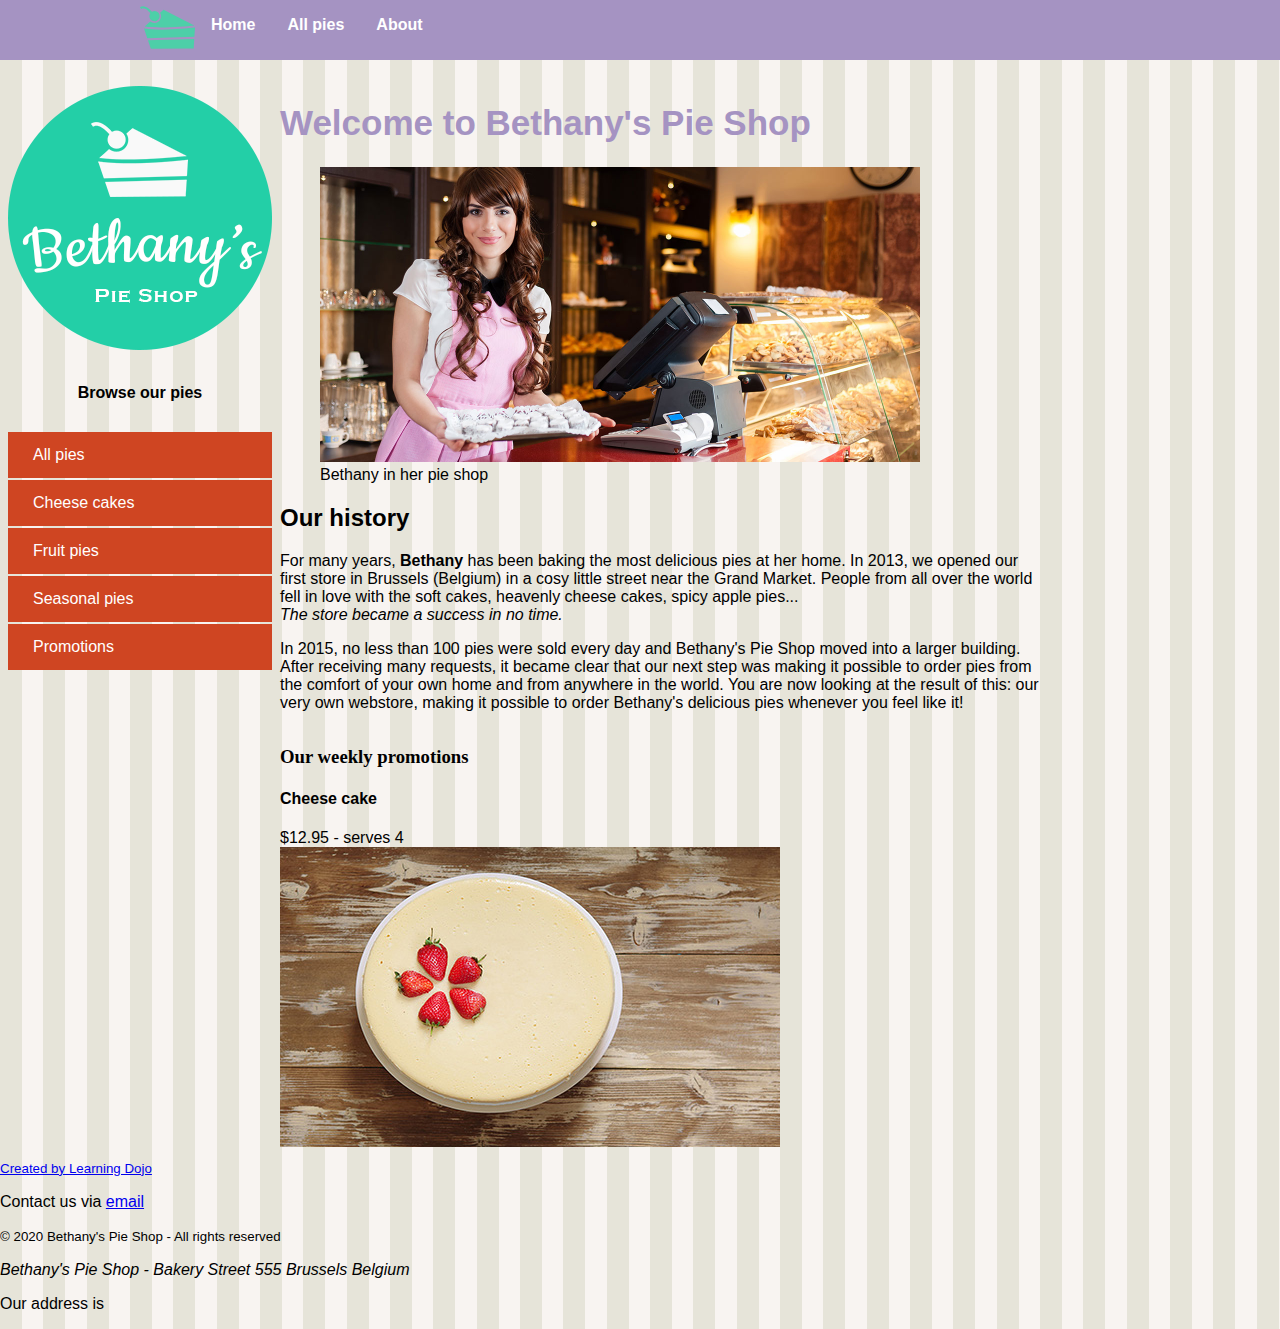
<file: 03/demos/Project Files/01 Starter/index.html>
<!DOCTYPE html>
<html>

<head>
    <meta charset="utf-8">
    <title>Welcome to Bethany's Pie Shop!</title>
    <meta name="author" content="Bethany's Pie Shop">
    <meta name="description" content="Store front for Bethany's Pie Shop">
    <meta name="viewport" content="width=device-width, initial-scale=1">
    <link rel="icon" type="image/png" href="favicon.png">
    <link rel="stylesheet" type="text/css" href="css/styles.css">
</head>

<body>
    <header id="mainheader">
        <nav>
            <ul>
                <li><img src="images/cake.svg" height="55" /></li>
                <li><a href="index.html">Home</a></li>
                <li><a href="pages/pieoverview.html">All pies</a></li>
                <li><a href="pages/about.html">About</a></li>
            </ul>
        </nav>
    </header>
    <div class="mainContent">
        <aside class="leftmenu">
            <a href="index.html"><img src="images/bethanylogo.png" /></a>
            <header>
                <h4 style="text-align: center;">Browse our pies</h4>
            </header>
            <ul>
                <a href="pages/pieoverview.html"><li>All pies</li></a>
                <a href="pages/cheesecakes.html"><li>Cheese cakes</li></a>
                <a href="pages/fruitpies.html"><li>Fruit pies</li></a>
                <a href="pages/seasonalpies.html"><li>Seasonal pies</li></a>
                <a href="#promos"><li>Promotions</li></a>
            </ul>
        </aside>
        <main class="main">
            <article>
                <header>
                    <h1 class="pageTitle">Welcome to Bethany's Pie Shop</h1>
                </header>
                <figure>
                    <img src="images/bethany-fullsize.jpg" width="600" alt="Bethany in her pie shop" />
                    <figcaption>Bethany in her pie shop</figcaption>
                </figure>
                <h2>Our history</h2>
                <p>For many years, <b>Bethany</b> has been baking the most delicious pies at her home. In 2013, we opened our first store in Brussels (Belgium) in a cosy little street near the Grand Market. People from all over the world fell in love with the soft cakes, heavenly cheese cakes, spicy apple pies...<i><br>The store became a success in no time.</i></p>
                <p>In 2015, no less than 100 pies were sold every day and Bethany's Pie Shop moved into a larger building. After receiving many requests, it became clear that our next step was making it possible to order pies from the comfort of your own home and from anywhere in the world. You are now looking at the result of this: our very own webstore, making it possible to order Bethany's delicious pies whenever you feel like it!</p>
            </article>

            <section id="promos">
                <h3 style="font-family:verdana;">Our weekly promotions</h3>
                <h4>Cheese cake</h4>
                $12.95 - serves 4<br>
                <img src="images/products/cheesecakesmall.jpg" alt="Cheese cak with strawberry" />
            </section>
        </main>

        
    </div>
    <footer>
            <p>Our address is </p>
            <address>Bethany's Pie Shop - Bakery Street 555 Brussels Belgium</address>
            <p><small>&copy; 2020 Bethany's Pie Shop - All rights reserved</small></p>
            <p>Contact us via <a href="mailto:info@bethanyspieshop.com">email</a></p>
            <p><small><a href="https://www.learningdojo.net">Created by Learning Dojo</a></small></p>
        </footer>

</body>

</html>
</file>
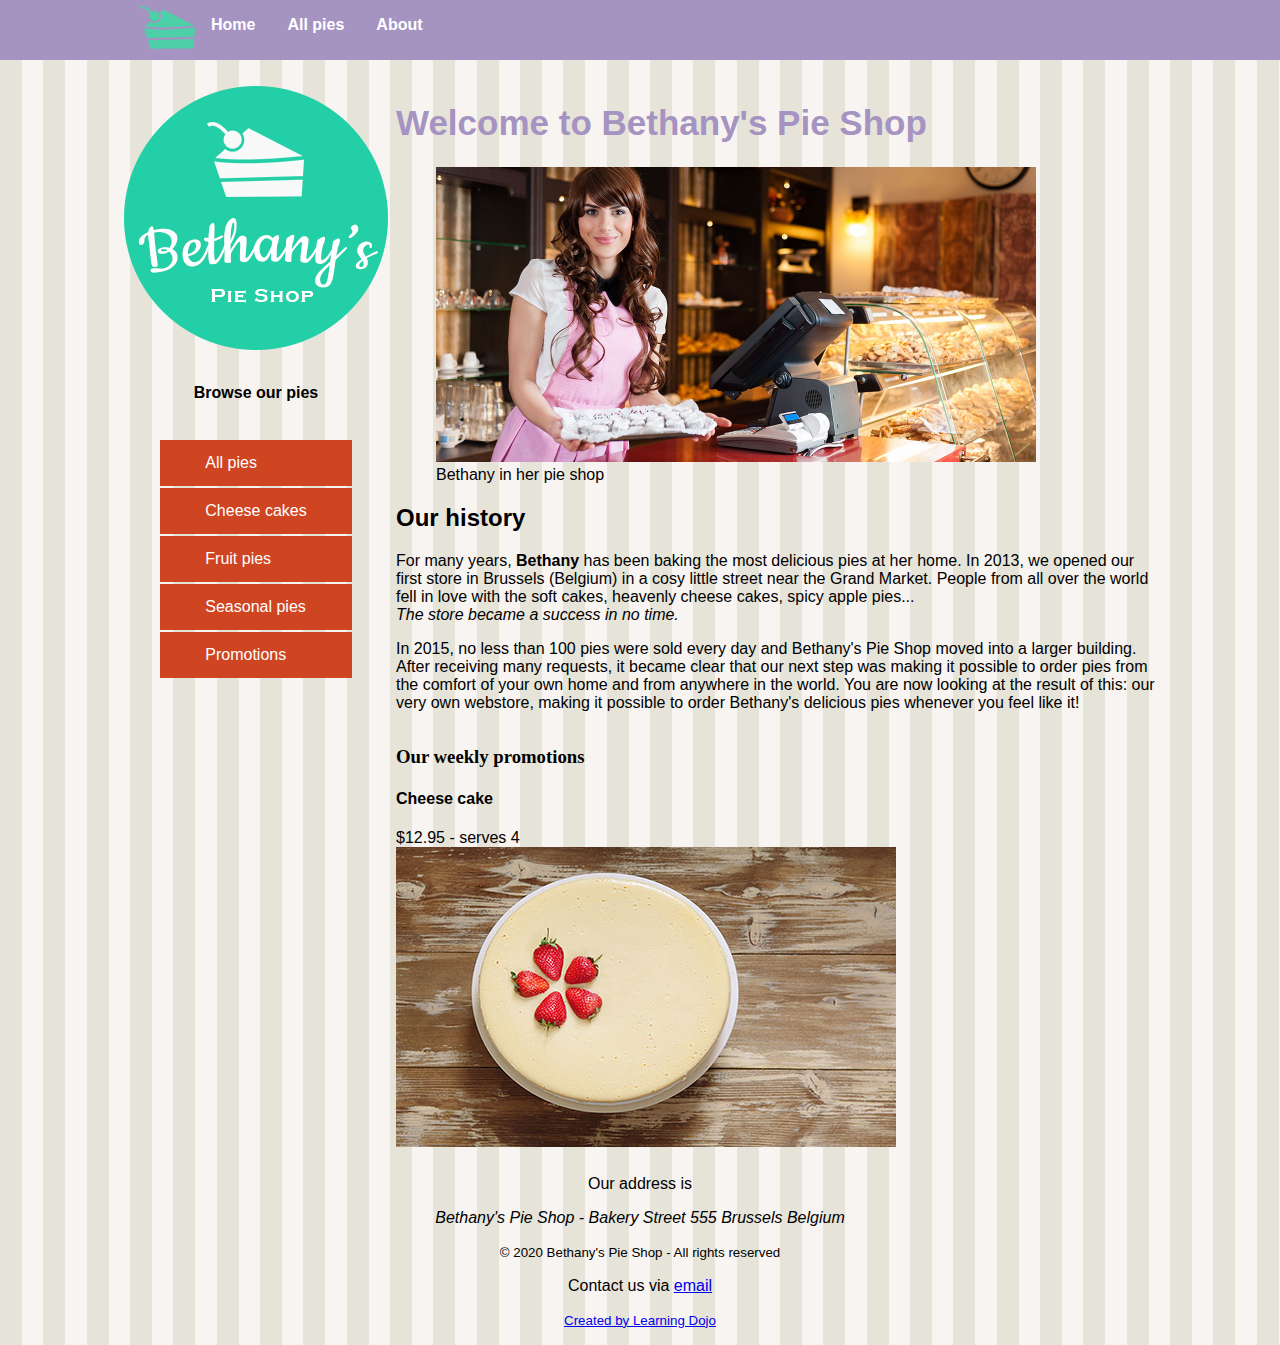
<file: 03/demos/Project Files/02 Finshed/index.html>
<!DOCTYPE html>
<html>

<head>
    <meta charset="utf-8">
    <title>Welcome to Bethany's Pie Shop!</title>
    <meta name="author" content="Bethany's Pie Shop">
    <meta name="description" content="Store front for Bethany's Pie Shop">
    <meta name="viewport" content="width=device-width, initial-scale=1">
    <link rel="icon" type="image/png" href="favicon.png">
    <link rel="stylesheet" type="text/css" href="css/styles.css">
</head>

<body>
    <header id="mainheader">
        <nav>
            <ul>
                <li><img src="images/cake.svg" height="55" /></li>
                <li><a href="index.html">Home</a></li>
                <li><a href="pages/pieoverview.html">All pies</a></li>
                <li><a href="pages/about.html">About</a></li>
            </ul>
        </nav>
    </header>
    <div class="mainContent">
        <aside class="leftmenu">
            <a href="index.html"><img src="images/bethanylogo.png" /></a>
            <header>
                <h4 style="text-align: center;">Browse our pies</h4>
            </header>
            <ul>
                <a href="pages/pieoverview.html"><li>All pies</li></a>
                <a href="pages/cheesecakes.html"><li>Cheese cakes</li></a>
                <a href="pages/fruitpies.html"><li>Fruit pies</li></a>
                <a href="pages/seasonalpies.html"><li>Seasonal pies</li></a>
                <a href="#promos"><li>Promotions</li></a>
            </ul>
        </aside>
        <main class="main">
            <article>
                <header>
                    <h1 class="pageTitle">Welcome to Bethany's Pie Shop</h1>
                </header>
                <figure>
                    <img src="images/bethany-fullsize.jpg" width="600" alt="Bethany in her pie shop" />
                    <figcaption>Bethany in her pie shop</figcaption>
                </figure>
                <h2>Our history</h2>
                <p>For many years, <b>Bethany</b> has been baking the most delicious pies at her home. In 2013, we opened our first store in Brussels (Belgium) in a cosy little street near the Grand Market. People from all over the world fell in love with the soft cakes, heavenly cheese cakes, spicy apple pies...<i><br>The store became a success in no time.</i></p>
                <p>In 2015, no less than 100 pies were sold every day and Bethany's Pie Shop moved into a larger building. After receiving many requests, it became clear that our next step was making it possible to order pies from the comfort of your own home and from anywhere in the world. You are now looking at the result of this: our very own webstore, making it possible to order Bethany's delicious pies whenever you feel like it!</p>
            </article>

            <section id="promos">
                <h3 style="font-family:verdana;">Our weekly promotions</h3>
                <h4>Cheese cake</h4>
                $12.95 - serves 4<br>
                <img src="images/products/cheesecakesmall.jpg" alt="Cheese cak with strawberry" />
            </section>
        </main>

    </div>

    <footer>
        <p>Our address is </p>
        <address>Bethany's Pie Shop - Bakery Street 555 Brussels Belgium</address>
        <p><small>&copy; 2020 Bethany's Pie Shop - All rights reserved</small></p>
        <p>Contact us via <a href="mailto:info@bethanyspieshop.com">email</a></p>
        <p><small><a href="https://www.learningdojo.net">Created by Learning Dojo</a></small></p>
    </footer>

</body>

</html>
</file>
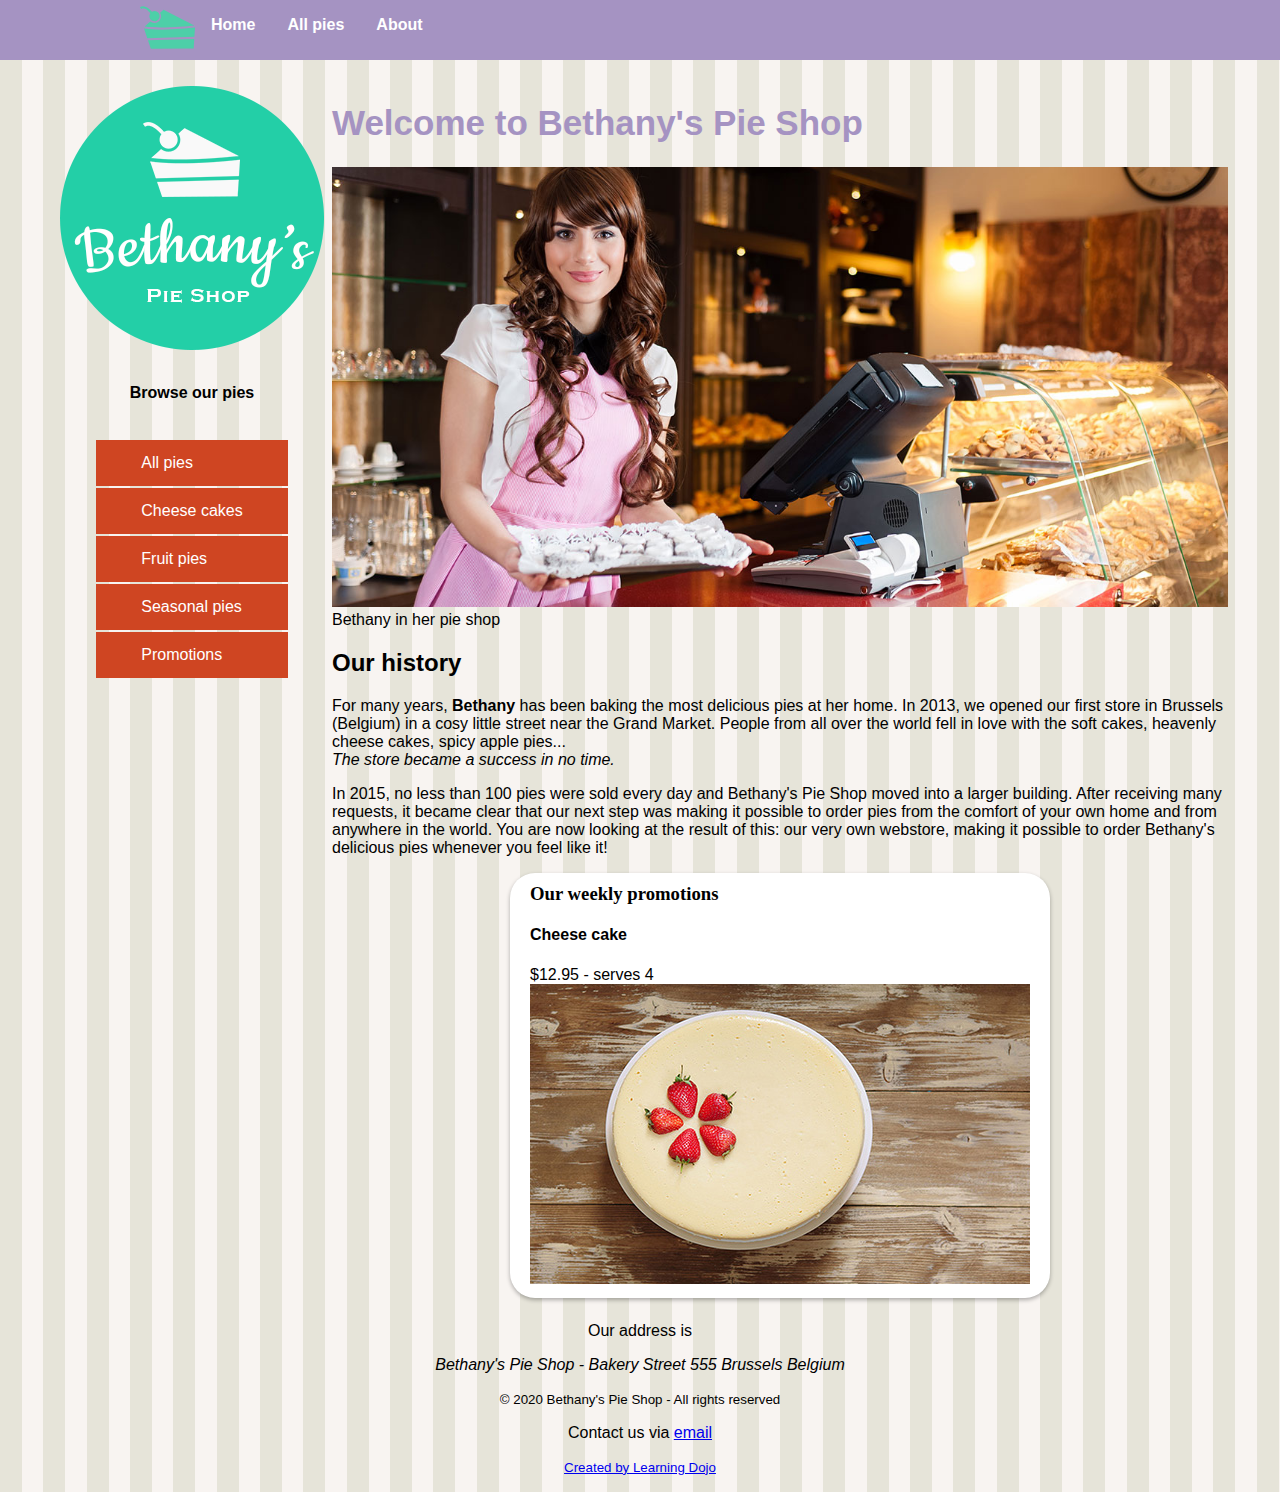
<file: 04/demos/Project Files/02 Finshed/index.html>
<!DOCTYPE html>
<html>

<head>
    <meta charset="utf-8">
    <title>Welcome to Bethany's Pie Shop!</title>
    <meta name="author" content="Bethany's Pie Shop">
    <meta name="description" content="Store front for Bethany's Pie Shop">
    <meta name="viewport" content="width=device-width, initial-scale=1">
    <link rel="icon" type="image/png" href="favicon.png">
    <link rel="stylesheet" type="text/css" href="css/styles.css">
</head>

<body>
    <header id="mainheader">
        <nav>
            <ul>
                <li><img src="images/cake.svg" height="55" /></li>
                <li><a href="index.html">Home</a></li>
                <li><a href="pages/pieoverview.html">All pies</a></li>
                <li><a href="pages/about.html">About</a></li>
            </ul>
        </nav>
    </header>
    <div class="mainContent">
        <aside class="leftmenu">
            <a href="index.html"><img src="images/bethanylogo.png"/></a>
            <header>
                <h4 style="text-align: center;">Browse our pies</h4>
            </header>
            <ul>
                <a href="pages/pieoverview.html"><li>All pies</li></a>
                <a href="pages/cheesecakes.html"><li>Cheese cakes</li></a>
                <a href="pages/fruitpies.html"><li>Fruit pies</li></a>
                <a href="pages/seasonalpies.html"><li>Seasonal pies</li></a>
                <a href="#promos"><li>Promotions</li></a>
            </ul>
        </aside>
        <main class="main">
            <article>
                <header>
                    <h1 class="pageTitle">Welcome to Bethany's Pie Shop</h1>
                </header>
                <img src="images/bethany-fullsize.jpg" width="100%" alt="Bethany in her pie shop" />
                <figcaption class="centerImage">Bethany in her pie shop</figcaption>
                <h2>Our history</h2>
                <p>For many years, <b>Bethany</b> has been baking the most delicious pies at her home. In 2013, we opened our first store in Brussels (Belgium) in a cosy little street near the Grand Market. People from all over the world fell in love with the soft cakes, heavenly cheese cakes, spicy apple pies...<i><br>The store became a success in no time.</i></p>
                <p>In 2015, no less than 100 pies were sold every day and Bethany's Pie Shop moved into a larger building. After receiving many requests, it became clear that our next step was making it possible to order pies from the comfort of your own home and from anywhere in the world. You are now looking at the result of this: our very own webstore, making it possible to order Bethany's delicious pies whenever you feel like it!</p>
            </article>

            <section id="promos">
                <h3 style="font-family:verdana;">Our weekly promotions</h3>
                <h4>Cheese cake</h4>
                $12.95 - serves 4<br>
                <img src="images/products/cheesecakesmall.jpg" alt="Cheese cak with strawberry" />
            </section>
        </main>

    </div>

    <footer>
        <p>Our address is </p>
        <address>Bethany's Pie Shop - Bakery Street 555 Brussels Belgium</address>
        <p><small>&copy; 2020 Bethany's Pie Shop - All rights reserved</small></p>
        <p>Contact us via <a href="mailto:info@bethanyspieshop.com">email</a></p>
        <p><small><a href="https://www.learningdojo.net">Created by Learning Dojo</a></small></p>
    </footer>

</body>

</html>
</file>
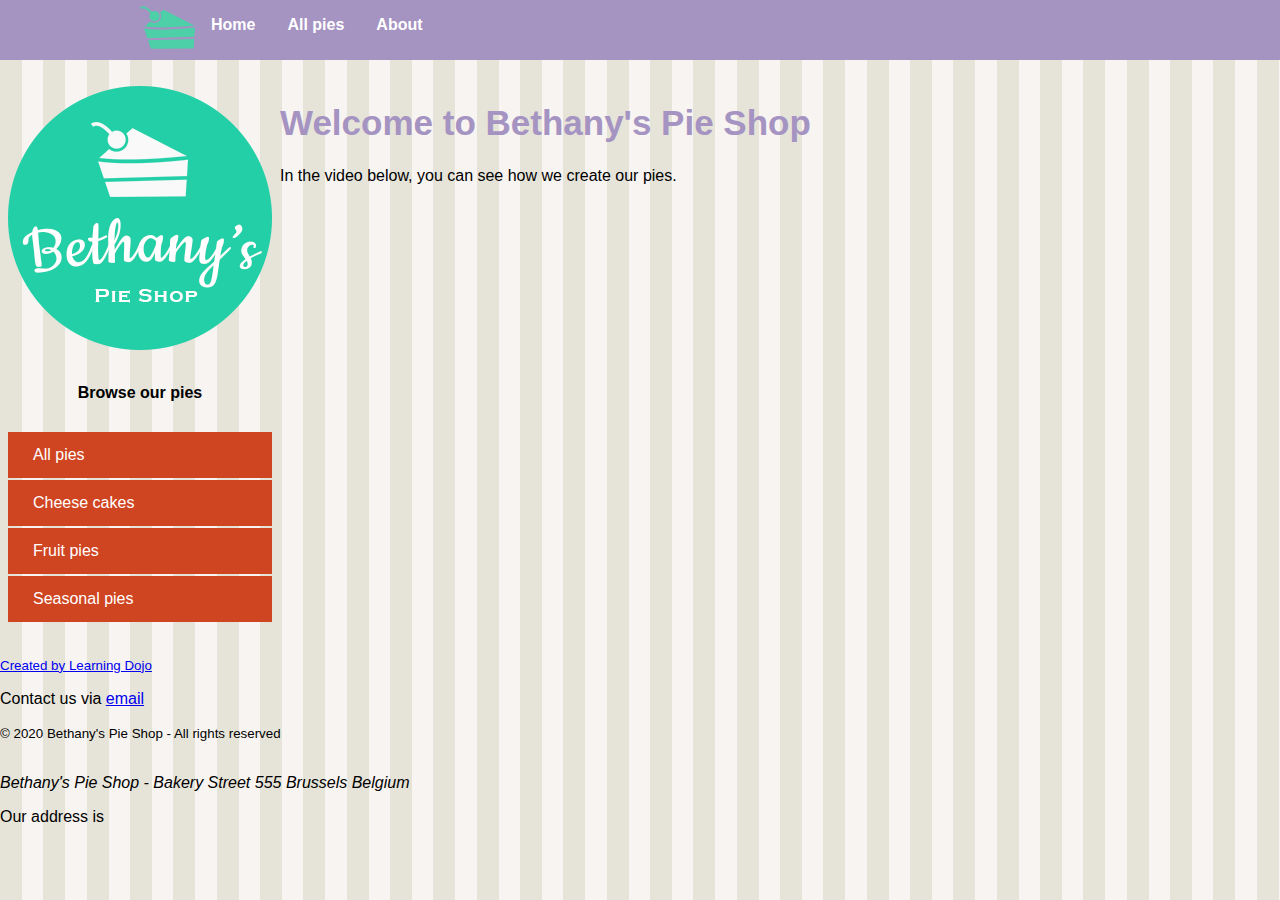
<file: 03/demos/Project Files/01 Starter/pages/about.html>
<!DOCTYPE html>
<html>

<head>
    <meta charset="utf-8">
    <title>Welcome to Bethany's Pie Shop!</title>
    <meta name="author" content="Bethany's Pie Shop">
    <meta name="description" content="Store front for Bethany's Pie Shop">
    <meta name="viewport" content="width=device-width, initial-scale=1">
    <link rel="icon" type="image/png" href="favicon.png">
    <link rel="stylesheet" type="text/css" href="../css/styles.css">
</head>

<body>
    <header id="mainheader">
        <nav>
            <ul>
                <li><img src="../images/cake.svg" height="55" /></li>
                <li><a href="../index.html">Home</a></li>
                <li><a href="pieoverview.html">All pies</a></li>
                <li><a href="about.html">About</a></li>
            </ul>
        </nav>
    </header>
    <div class="mainContent">
        <aside class="leftmenu">
            <a href="index.html"><img src="../images/bethanylogo.png" /></a>

            <header>
                <h4 style="text-align: center;">Browse our pies</h4>
            </header>
            <ul>
                <a href="pieoverview.html"><li>All pies</li></a>
                <a href="cheesecakes.html"><li>Cheese cakes</li></a>
                <a href="fruitpies.html"><li>Fruit pies</li></a>
                <a href="seasonalpies.html"><li>Seasonal pies</li></a>
            </ul>
        </aside>
        <main class="main">
            <article>
                <header>
                    <h1 class="pageTitle">Welcome to Bethany's Pie Shop</h1>
                </header>
                
                <p>In the video below, you can see how we create our pies.</p>
                <iframe width="560" height="315" src="https://www.youtube.com/embed/rmMwNp_k36I" frameborder="0" allow="accelerometer; autoplay; encrypted-media; gyroscope; picture-in-picture" allowfullscreen></iframe>
            </article>
        </main>

        <footer>
            <p>Our address is <address>Bethany's Pie Shop - Bakery Street 555 Brussels Belgium</address>
            </p>
            <p><small>&copy; 2020 Bethany's Pie Shop - All rights reserved</small></p>
            <p>Contact us via <a href="mailto:info@bethanyspieshop.com">email</a></p>
            <p><small><a href="https://www.learningdojo.net">Created by Learning Dojo</a></small></p>
        </footer>
    </div>
</body>

</html>
</file>
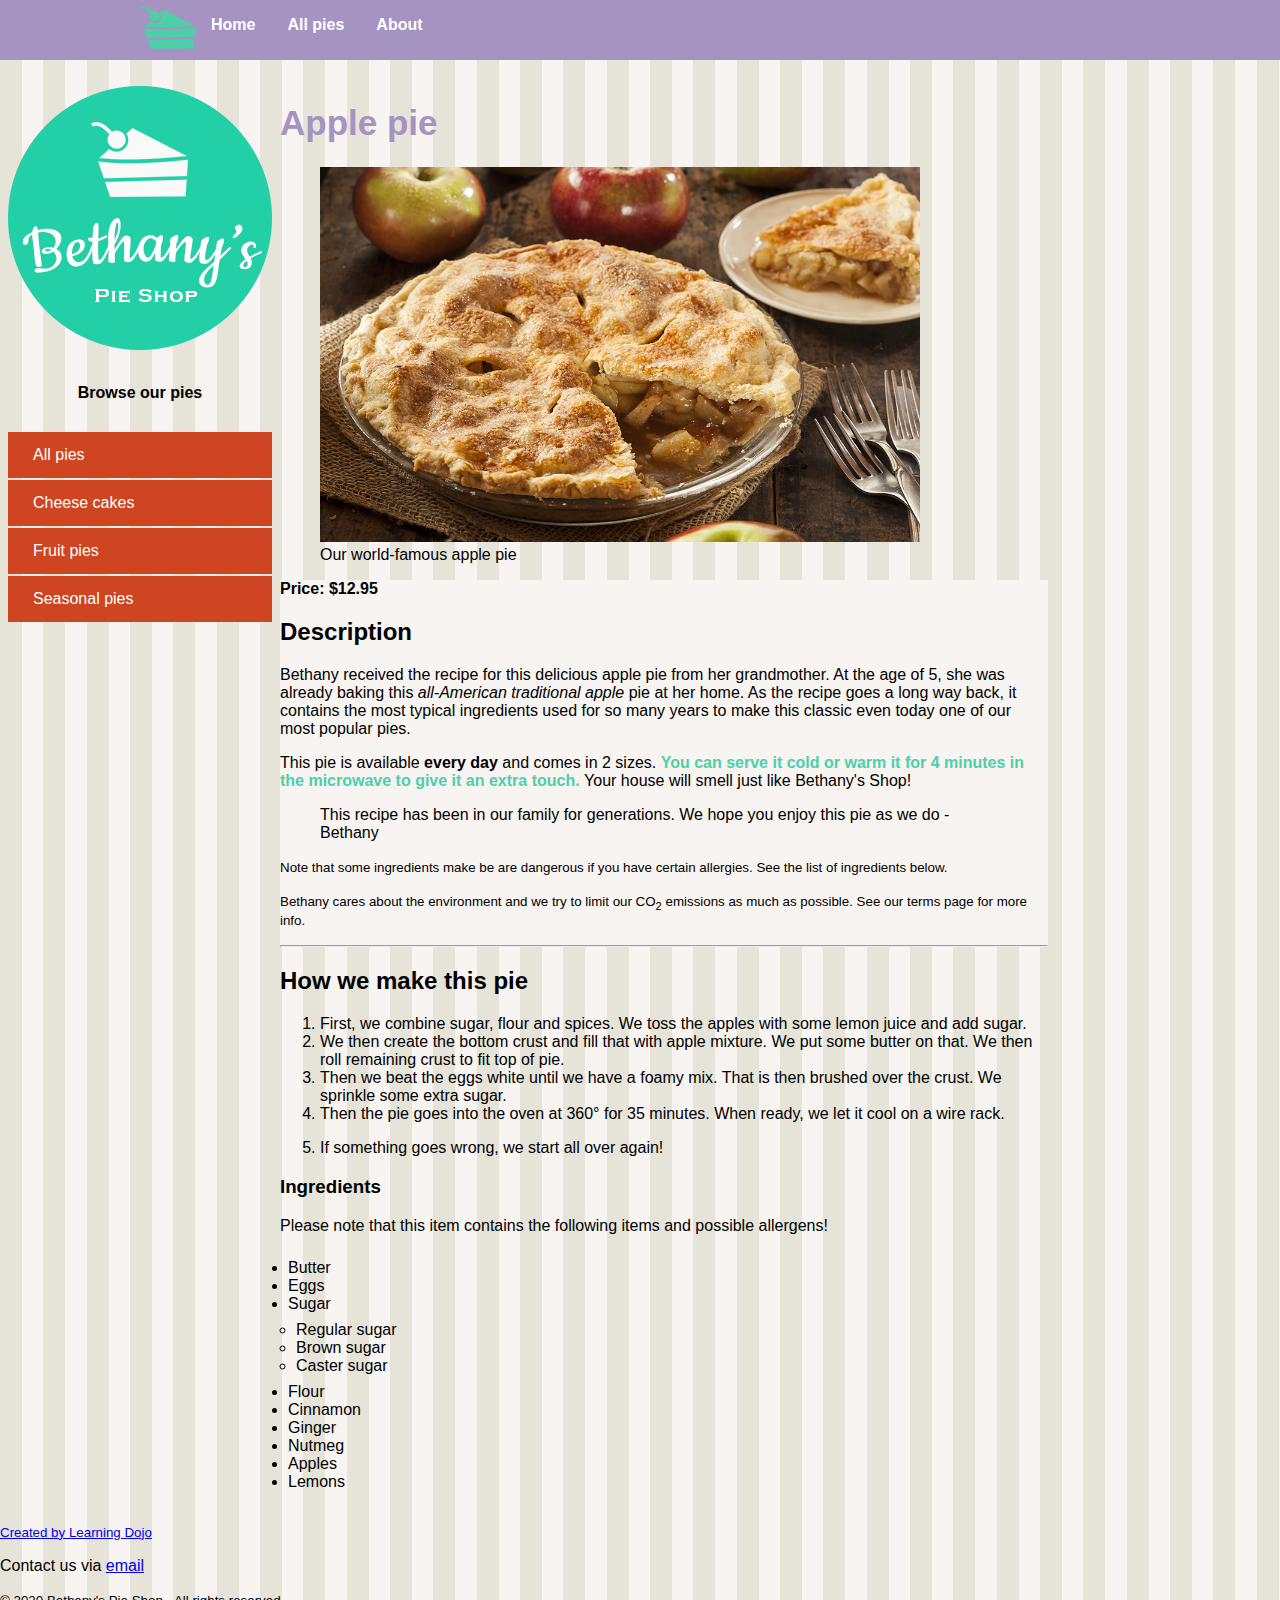
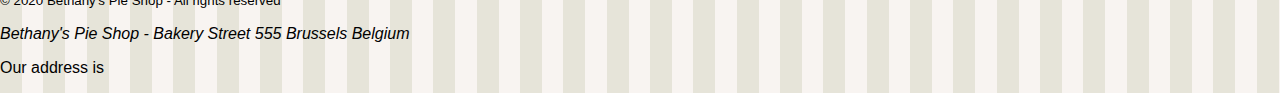
<file: 03/demos/Project Files/01 Starter/pages/applepie.html>
<!DOCTYPE html>
<html>

<head>
    <meta charset="utf-8">
    <title>Welcome to Bethany's Pie Shop!</title>
    <meta name="author" content="Bethany's Pie Shop">
    <meta name="description" content="Store front for Bethany's Pie Shop">
    <meta name="viewport" content="width=device-width, initial-scale=1">
    <link rel="icon" type="image/png" href="favicon.png">
    <link rel="stylesheet" type="text/css" href="../css/styles.css">
</head>

<body>
    <header id="mainheader">
        <nav>
            <ul>
                <li><img src="../images/cake.svg" height="55" /></li>
                <li><a href="../index.html">Home</a></li>
                <li><a href="pieoverview.html">All pies</a></li>
                <li><a href="about.html">About</a></li>
            </ul>
        </nav>
    </header>
    <div class="mainContent">
        <aside class="leftmenu">
            <img src="../images/bethanylogo.png" />

            <header>
                <h4 style="text-align: center;">Browse our pies</h4>
            </header>
            <ul>
                <a href="pieoverview.html"><li>All pies</li></a>
                <a href="cheesecakes.html"><li>Cheese cakes</li></a>
                <a href="fruitpies.html"><li>Fruit pies</li></a>
                <a href="seasonalpies.html"><li>Seasonal pies</li></a>
            </ul>
        </aside>
        <main class="main">
            <article>
                <header>
                    <h1 class="pageTitle">Apple pie</h1>
                </header>
                <figure>
                    <a href="images/products/applepie.jpg"><img src="../images/products/applepie.jpg" width="600"
                            alt="Apple pie" /></a>
                    <figcaption>Our world-famous apple pie</figcaption>
                </figure>
                <div style="background-color:#f8f4f1;">
                    <strong>Price: $12.95</strong>
                    <h2>Description</h2>
                    <p>Bethany received the recipe for this delicious apple pie from her grandmother. At the age of 5, she was already baking this <em>all-American traditional apple</em> pie at her home. As the recipe goes a long way back, it contains the most typical ingredients used for so many years to make this classic even today one of our most popular pies.
                    </p>
                    <p>This pie is available <strong>every day</strong> and comes in 2 sizes. <span style="color:#4dcfa8; font-weight:bold ;">You can serve it cold or warm it for 4 minutes in the microwave to give it an extra touch. </span>Your house will smell just like Bethany's Shop!</p>
                    <p>
                        <blockquote>This recipe has been in our family for generations. We hope you enjoy this pie as we do - Bethany</blockquote>
                    </p>
                    <p><small>Note that some ingredients make be are dangerous if you have certain allergies. See the list of ingredients below.</small></p>
                    <p><small>Bethany cares about the environment and we try to limit our CO<sub>2</sub> emissions as much as possible. See our terms page for more info.</small></p>
                    <hr>
                </div>

                <h2>How we make this pie</h2>
                <!-- <ol type="a"> -->
                <ol>
                    <li>First, we combine sugar, flour and spices. We toss the apples with some lemon juice and add sugar.
                    </li>
                    <li>We then create the bottom crust and fill that with apple mixture. We put some butter on that. We then roll remaining crust to fit top of pie.
                    </li>
                    <li>Then we beat the eggs white until we have a foamy mix. That is then brushed over the crust. We sprinkle some extra sugar.
                    </li>
                    <li>Then the pie goes into the oven at 360° for 35 minutes. When ready, we let it cool on a wire rack.</li>
                </ol>
                <ol start=5>
                    <li>If something goes wrong, we start all over again!</li>
                </ol>
                <h3>Ingredients</h3>
                <p>Please note that this item contains the following items and possible allergens!</p>
                <ul>
                    <li>Butter</li>
                    <li>Eggs</li>
                    <li>Sugar</li>
                    <ul>
                        <li>Regular sugar</li>
                        <li>Brown sugar</li>
                        <li>Caster sugar</li>
                    </ul>
                    <li>Flour</li>
                    <li>Cinnamon</li>
                    <li>Ginger</li>
                    <li>Nutmeg</li>
                    <li>Apples</li>
                    <li>Lemons</li>
                </ul>

        </main>

        <footer>
            <p>Our address is </p>
            <address>Bethany's Pie Shop - Bakery Street 555 Brussels Belgium</address>
            <p><small>&copy; 2020 Bethany's Pie Shop - All rights reserved</small></p>
            <p>Contact us via <a href="mailto:info@bethanyspieshop.com">email</a></p>
            <p><small><a href="https://www.learningdojo.net">Created by Learning Dojo</a></small></p>
        </footer>

    </div>
</body>

</html>
</file>
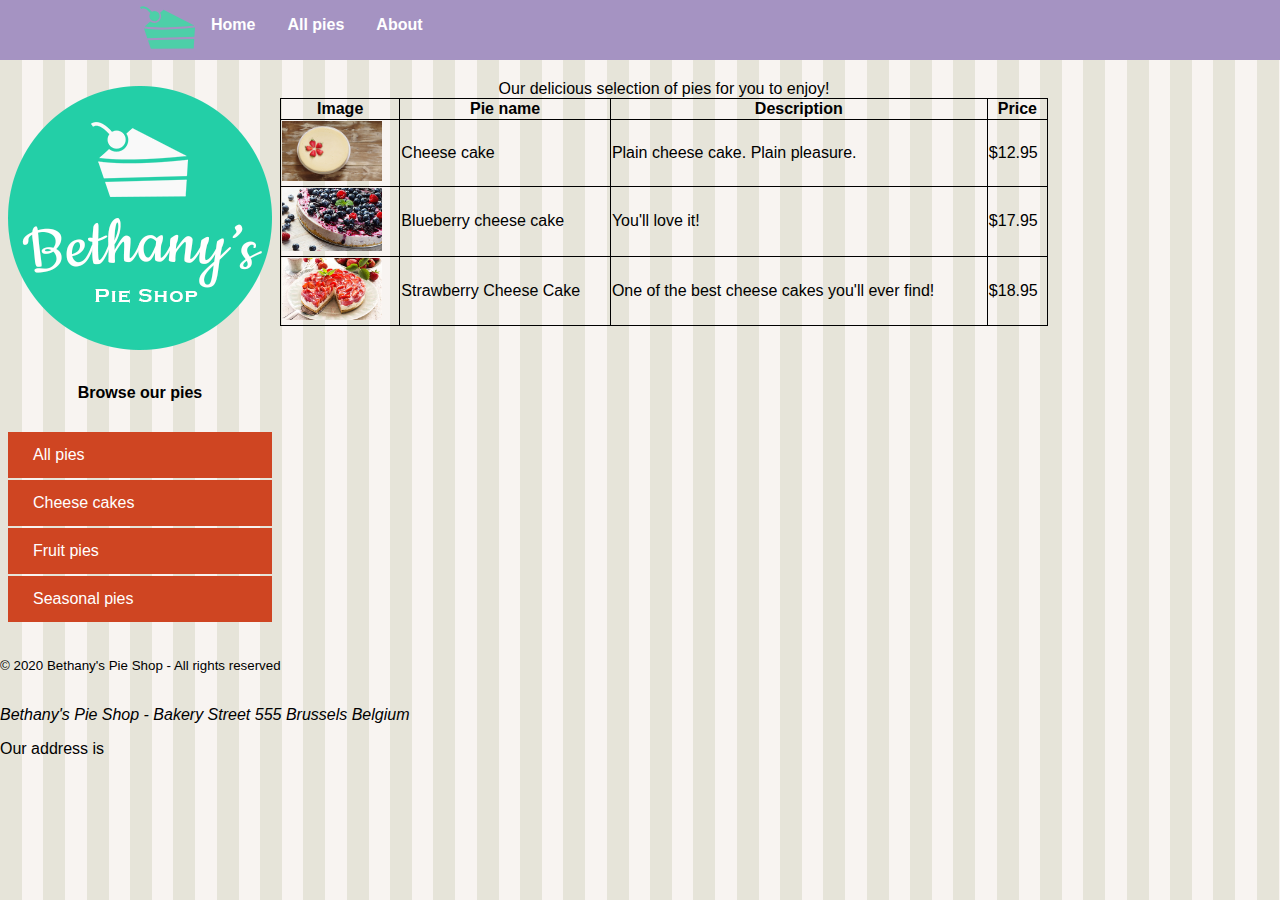
<file: 03/demos/Project Files/01 Starter/pages/cheesecakes.html>
<!DOCTYPE html>
<html>

<head>
    <meta charset="utf-8">
    <title>Welcome to Bethany's Pie Shop!</title>
    <meta name="author" content="Bethany's Pie Shop">
    <meta name="description" content="Store front for Bethany's Pie Shop">
    <meta name="viewport" content="width=device-width, initial-scale=1">
    <link rel="icon" type="image/png" href="favicon.png">
    <link rel="stylesheet" type="text/css" href="../css/styles.css">
</head>

<body>
    <header id="mainheader">
        <nav>
            <ul>
                <li><img src="../images/cake.svg" height="55" /></li>
                <li><a href="../index.html">Home</a></li>
                <li><a href="pieoverview.html">All pies</a></li>
                <li><a href="about.html">About</a></li>
            </ul>
        </nav>
    </header>
    <div class="mainContent">
        <aside class="leftmenu">
            <img src="../images/bethanylogo.png" />

            <header>
                <h4 style="text-align: center;">Browse our pies</h4>
            </header>
            <ul>
                <a href="pieoverview.html"><li>All pies</li></a>
                <a href="cheesecakes.html"><li>Cheese cakes</li></a>
                <a href="fruitpies.html"><li>Fruit pies</li></a>
                <a href="seasonalpies.html"><li>Seasonal pies</li></a>
            </ul>
        </aside>
        <main class="main">
            <table border="1" style="width:100%;border: 1px solid black;border-collapse: collapse; padding: 20px;border-spacing: 5px;">
                <caption>
                    Our delicious selection of pies for you to enjoy!
                </caption>
                <thead>
                    <tr>
                        <th>Image</th>
                        <th>Pie name</th>
                        <th>Description</th>
                        <th>Price</th>
                    </tr>
                </thead>
                <tbody>
                    <tr>
                        <td><img src="../images/products/cheesecakesmall.jpg" width="100"></td>
                        <td>Cheese cake</td>
                        <td>Plain cheese cake. Plain pleasure.</td>
                        <td>$12.95</td>
                    </tr>
                    <tr>
                        <td><img src="../images/products/blueberrycheesecakesmall.jpg" width="100"></td>
                        <td>Blueberry cheese cake</td>
                        <td>You'll love it!</td>
                        <td>$17.95</td>
                    </tr>
                    <tr>
                        <td><img src="../images/products/strawberrycheesecakesmall.jpg" width="100"></td>
                        <td>Strawberry Cheese Cake</td>
                        <td>One of the best cheese cakes you'll ever find!</td>
                        <td>$18.95</td>
                    </tr>
                </tbody>
            </table>
        </main>

        <footer>
            <p>Our address is <address>Bethany's Pie Shop - Bakery Street 555 Brussels Belgium</address>
            </p>
            <p><small>&copy; 2020 Bethany's Pie Shop - All rights reserved</small></p>
        </footer>
    </div>
</body>

</html>
</file>
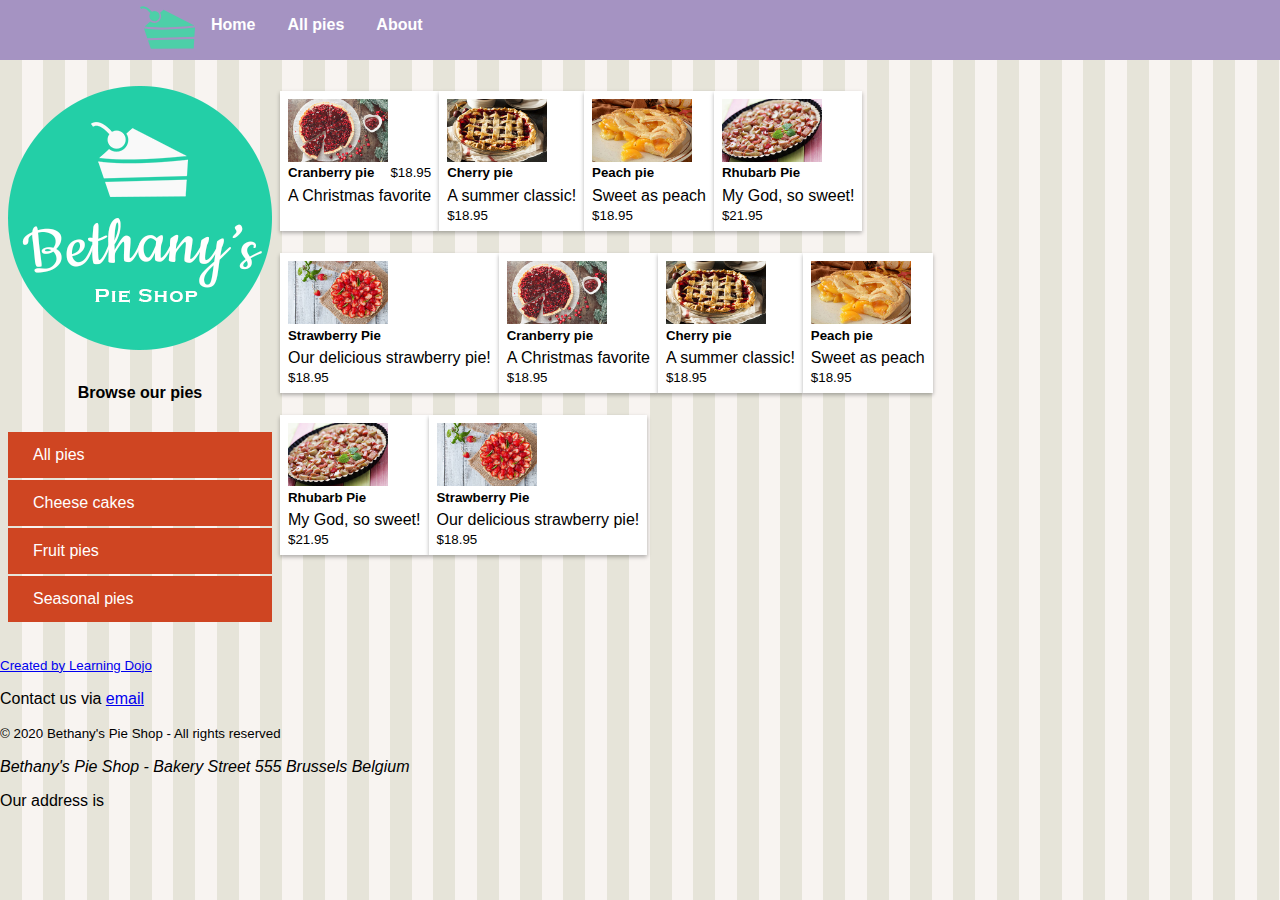
<file: 03/demos/Project Files/01 Starter/pages/fruitpies.html>
<!DOCTYPE html>
<html>

<head>
    <meta charset="utf-8">
    <title>Welcome to Bethany's Pie Shop!</title>
    <meta name="author" content="Bethany's Pie Shop">
    <meta name="description" content="Store front for Bethany's Pie Shop">
    <meta name="viewport" content="width=device-width, initial-scale=1">
    <link rel="icon" type="image/png" href="favicon.png">
    <link rel="stylesheet" type="text/css" href="../css/styles.css">
</head>

<body>
    <header id="mainheader">
        <nav>
            <ul>
                <li><img src="../images/cake.svg" height="55" /></li>
                <li><a href="../index.html">Home</a></li>
                <li><a href="pieoverview.html">All pies</a></li>
                <li><a href="about.html">About</a></li>
            </ul>
        </nav>
    </header>
    <div class="mainContent">
        <aside class="leftmenu">
            <img src="../images/bethanylogo.png" />

            <header>
                <h4 style="text-align: center;">Browse our pies</h4>
            </header>
            <ul>
                <a href="pieoverview.html"><li>All pies</li></a>
                <a href="cheesecakes.html"><li>Cheese cakes</li></a>
                <a href="fruitpies.html"><li>Fruit pies</li></a>
                <a href="seasonalpies.html"><li>Seasonal pies</li></a>
            </ul>
        </aside>
        <main class="pieGallery">
        <div class="pieCard">
            <img src="../images/products/cranberrypiesmall.jpg" width="100" height="63">
            <div class="cardRow">
                <h5>Cranberry pie</h5>
                <small>$18.95</small>
            </div>

<p>A Christmas favorite</p>

        </div>
        <div class="pieCard">
            <img src="../images/products/cherrypiesmall.jpg" width="100" height="63">
<h5>Cherry pie</h5>
<p>A summer classic!</p>
<small>$18.95</small>
        </div>
        <div class="pieCard">
            <img src="../images/products/peachpiesmall.jpg" width="100" height="63">
<h5>Peach pie</h5>
<p>Sweet as peach</p>
<small>$18.95</small>
        </div>
        <div class="pieCard">
            <img src="../images/products/rhubarbpiesmall.jpg" width="100" height="63">
<h5>Rhubarb Pie</h5>
<p>My God, so sweet!</p>
<small>$21.95</small>
        </div>
        <div class="pieCard">
          <img src="../images/products/strawberrypiesmall.jpg" width="100" height="63">
<h5>Strawberry Pie</h5>
<p>Our delicious strawberry pie!</p>
<small>$18.95</small>  
        </div>
        <div class="pieCard">
            <img src="../images/products/cranberrypiesmall.jpg" width="100" height="63">
<h5>Cranberry pie</h5>
<p>A Christmas favorite</p>
<small>$18.95</small>
        </div>
        <div class="pieCard">
            <img src="../images/products/cherrypiesmall.jpg" width="100" height="63">
<h5>Cherry pie</h5>
<p>A summer classic!</p>
<small>$18.95</small>
        </div>
        <div class="pieCard">
            <img src="../images/products/peachpiesmall.jpg" width="100" height="63">
<h5>Peach pie</h5>
<p>Sweet as peach</p>
<small>$18.95</small>
        </div>
        <div class="pieCard">
            <img src="../images/products/rhubarbpiesmall.jpg" width="100" height="63">
<h5>Rhubarb Pie</h5>
<p>My God, so sweet!</p>
<small>$21.95</small>
        </div>
        <div class="pieCard">
          <img src="../images/products/strawberrypiesmall.jpg" width="100" height="63">
<h5>Strawberry Pie</h5>
<p>Our delicious strawberry pie!</p>
<small>$18.95</small>  
        </div>

        </main>

        <footer>
            <p>Our address is </p>
            <address>Bethany's Pie Shop - Bakery Street 555 Brussels Belgium</address>
            <p><small>&copy; 2020 Bethany's Pie Shop - All rights reserved</small></p>
            <p>Contact us via <a href="mailto:info@bethanyspieshop.com">email</a></p>
            <p><small><a href="https://www.learningdojo.net">Created by Learning Dojo</a></small></p>
        </footer>

    </div>
</body>

</html>
</file>
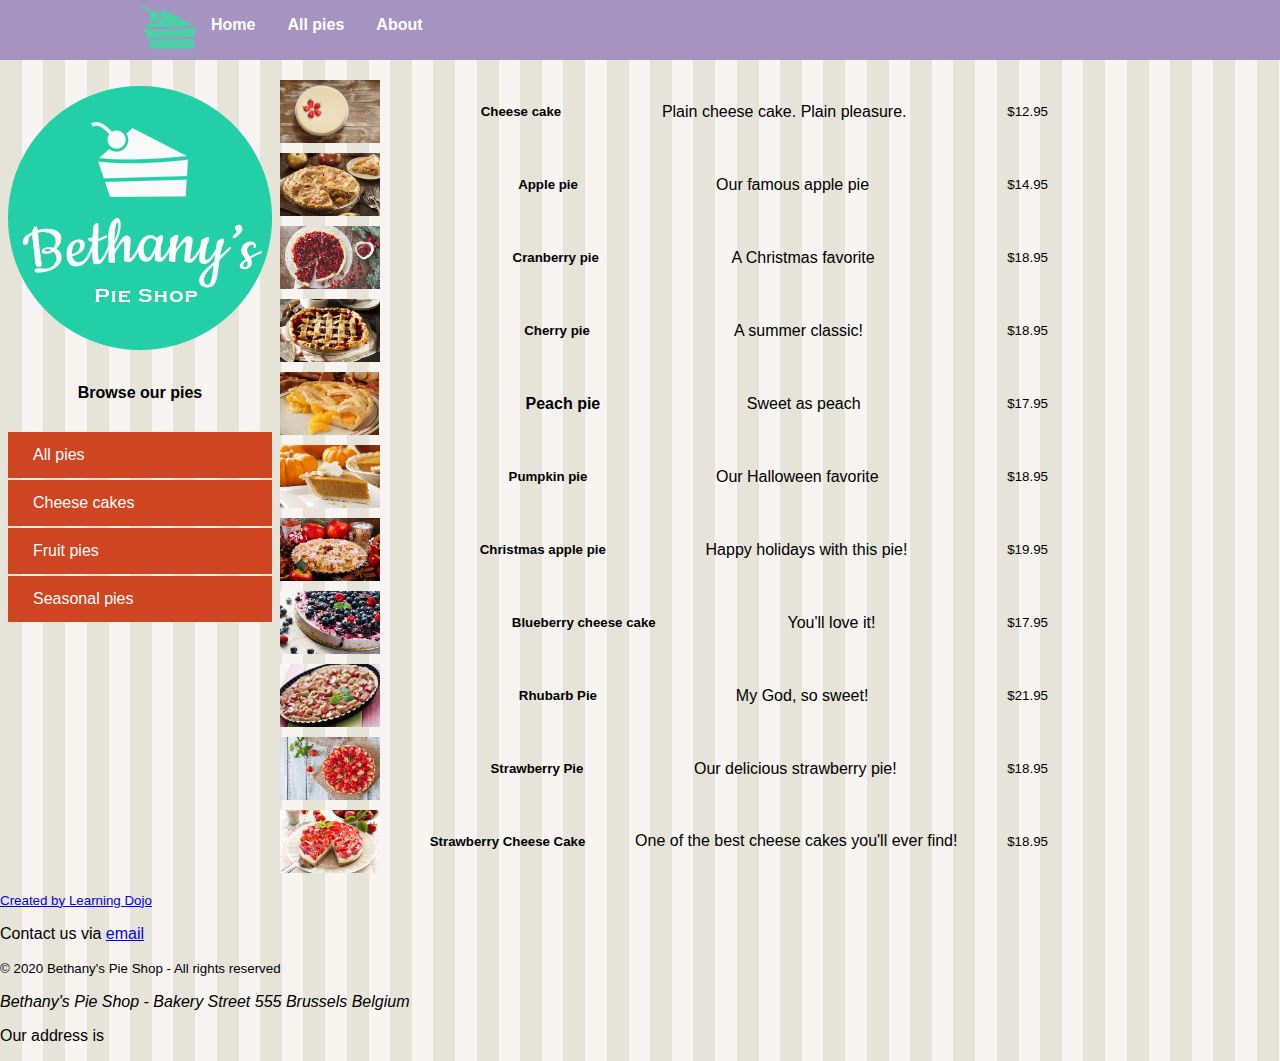
<file: 03/demos/Project Files/01 Starter/pages/pieoverview.html>
<!DOCTYPE html>
<html>

<head>
    <meta charset="utf-8">
    <title>Welcome to Bethany's Pie Shop!</title>
    <meta name="author" content="Bethany's Pie Shop">
    <meta name="description" content="Store front for Bethany's Pie Shop">
    <meta name="viewport" content="width=device-width, initial-scale=1">
    <link rel="icon" type="image/png" href="favicon.png">
    <link rel="stylesheet" type="text/css" href="../css/styles.css">
</head>

<body>
    <header id="mainheader">
        <nav>
            <ul>
                <li><img src="../images/cake.svg" height="55" /></li>
                <li><a href="../index.html">Home</a></li>
                <li><a href="pieoverview.html">All pies</a></li>
                <li><a href="about.html">About</a></li>
            </ul>
        </nav>
    </header>
    <div class="mainContent">
        <aside class="leftmenu">
            <img src="../images/bethanylogo.png" />

            <header>
                <h4 style="text-align: center;">Browse our pies</h4>
            </header>
            <ul>
                <a href="pieoverview.html"><li>All pies</li></a>
                <a href="cheesecakes.html"><li>Cheese cakes</li></a>
                <a href="fruitpies.html"><li>Fruit pies</li></a>
                <a href="seasonalpies.html"><li>Seasonal pies</li></a>
            </ul>
        </aside>
        <main class="main">
           <div class="pieRow">
            <img src="../images/products/cheesecakesmall.jpg" width="100" height="63">
            <h5>Cheese cake</h5>
            <p>Plain cheese cake. Plain pleasure.</p>
            <small>$12.95</small>
           </div>
           <div class="pieRow">
            <img src="../images/products/applepiesmall.jpg" width="100" height="63">
            <h5>Apple pie</h5>
            <p>Our famous apple pie</p>
            <small>$14.95</small>
        </div>
        <div class="pieRow">
<img src="../images/products/cranberrypiesmall.jpg" width="100" height="63">
<h5>Cranberry pie</h5>
<p>A Christmas favorite</p>
<small>$18.95</small>
        </div>
        <div class="pieRow">
<img src="../images/products/cherrypiesmall.jpg" width="100" height="63">
<h5>Cherry pie</h5>
<p>A summer classic!</p>
<small>$18.95</small>
        </div>
        <div class="pieRow">
<img src="../images/products/peachpiesmall.jpg" width="99" height="63">
<h4>Peach pie</h5>
<p>Sweet as peach</p>
<small>$17.95</small>
        </div>
        <div class="pieRow">
<img src="../images/products/pumpkinpiesmall.jpg" width="100" height="63">
<h5>Pumpkin pie</h5>
<p>Our Halloween favorite</p>
<small>$18.95</small>
        </div>
        <div class="pieRow">
<img src="../images/products/christmasapplepiesmall.jpg" width="100" height="63">
<h5>Christmas apple pie</h5>
<p>Happy holidays with this pie!</p>
<small>$19.95</small>
        </div>
        <div class="pieRow">
<img src="../images/products/blueberrycheesecakesmall.jpg" width="100" height="63">
<h5>Blueberry cheese cake</h5>
<p>You'll love it!</p>
<small>$17.95</small>

        </div>
        <div class="pieRow">
<img src="../images/products/rhubarbpiesmall.jpg" width="100" height="63">
<h5>Rhubarb Pie</h5>
<p>My God, so sweet!</p>
<small>$21.95</small>

        </div>
        <div class="pieRow">
<img src="../images/products/strawberrypiesmall.jpg" width="100" height="63">
<h5>Strawberry Pie</h5>
<p>Our delicious strawberry pie!</p>
<small>$18.95</small>
        </div>
        <div class="pieRow">
            <img src="../images/products/strawberrycheesecakesmall.jpg" width="100">
            <h5>Strawberry Cheese Cake</h5>
            <p>One of the best cheese cakes you'll ever find!</p>
            <small>$18.95</small>
        </div>
        </main>

        <footer>
            <p>Our address is </p>
            <address>Bethany's Pie Shop - Bakery Street 555 Brussels Belgium</address>
            <p><small>&copy; 2020 Bethany's Pie Shop - All rights reserved</small></p>
            <p>Contact us via <a href="mailto:info@bethanyspieshop.com">email</a></p>
            <p><small><a href="https://www.learningdojo.net">Created by Learning Dojo</a></small></p>
        </footer>
    </div>
</body>

</html>
</file>
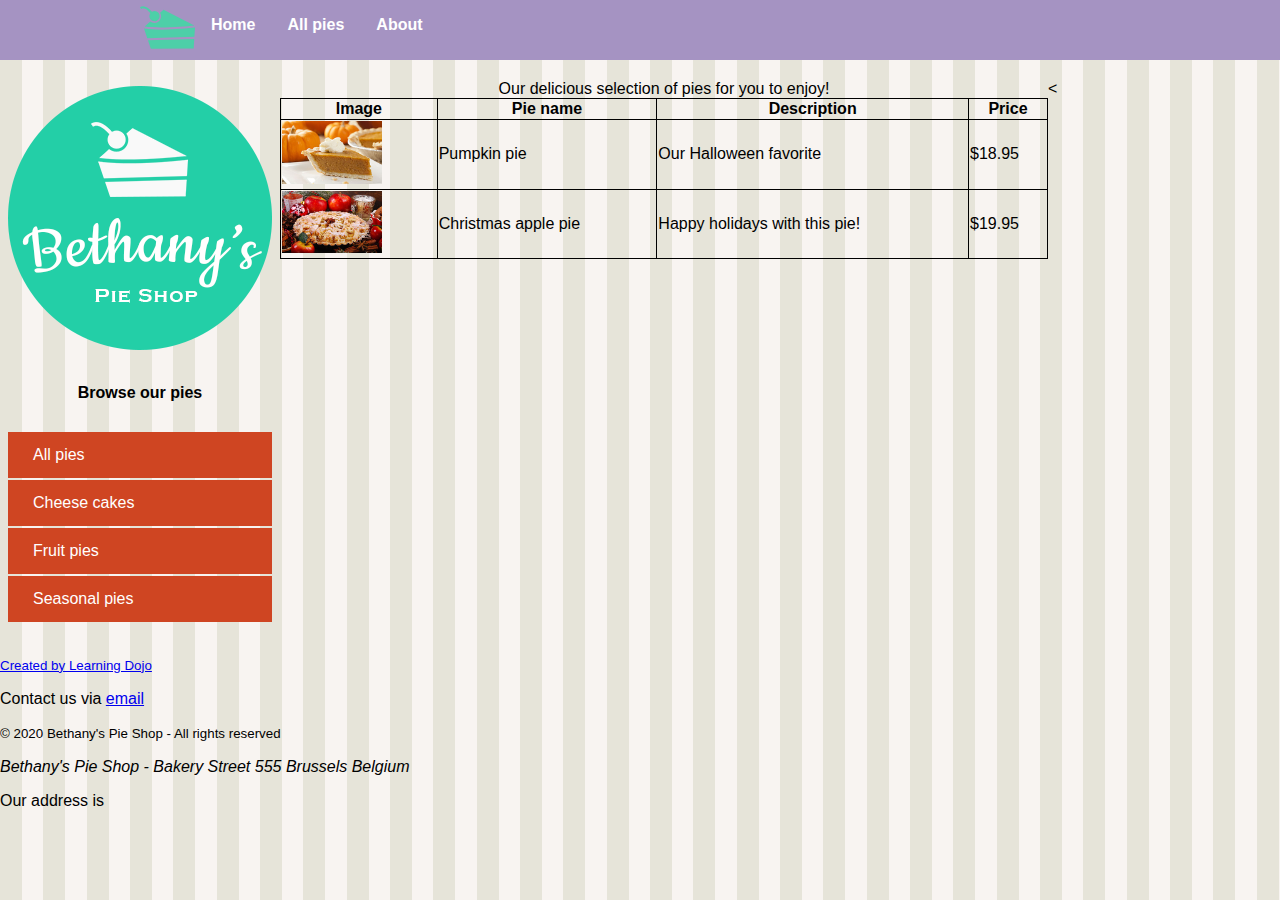
<file: 03/demos/Project Files/01 Starter/pages/seasonalpies.html>
<!DOCTYPE html>
<html>

<head>
    <meta charset="utf-8">
    <title>Welcome to Bethany's Pie Shop!</title>
    <meta name="author" content="Bethany's Pie Shop">
    <meta name="description" content="Store front for Bethany's Pie Shop">
    <meta name="viewport" content="width=device-width, initial-scale=1">
    <link rel="icon" type="image/png" href="favicon.png">
    <link rel="stylesheet" type="text/css" href="../css/styles.css">
</head>

<body>
    <header id="mainheader">
        <nav>
            <ul>
                <li><img src="../images/cake.svg" height="55" /></li>
                <li><a href="../index.html">Home</a></li>
                <li><a href="pieoverview.html">All pies</a></li>
                <li><a href="about.html">About</a></li>
            </ul>
        </nav>
    </header>
    <div class="mainContent">
        <aside class="leftmenu">
            <img src="../images/bethanylogo.png" />

            <header>
                <h4 style="text-align: center;">Browse our pies</h4>
            </header>
            <ul>
                <a href="pieoverview.html"><li>All pies</li></a>
                <a href="cheesecakes.html"><li>Cheese cakes</li></a>
                <a href="fruitpies.html"><li>Fruit pies</li></a>
                <a href="seasonalpies.html"><li>Seasonal pies</li></a>
            </ul>
        </aside>
        <main class="main">
            <table border="1"
                style="width:100%;border: 1px solid black;border-collapse: collapse; padding: 20px;border-spacing: 5px;">
                <caption>
                    Our delicious selection of pies for you to enjoy!
                </caption>
                <thead>
                    <tr>
                        <th>Image</th>
                        <th>Pie name</th>
                        <th>Description</th>
                        <th>Price</th>
                    </tr>
                </thead>
                <tbody>

                    <tr>
                        <td><img src="../images/products/pumpkinpiesmall.jpg" width="100"></td>
                        <td>Pumpkin pie</td>
                        <td>Our Halloween favorite</td>
                        <td>$18.95</td>
                    </tr>
                    <tr>
                        <td><img src="../images/products/christmasapplepiesmall.jpg" width="100"></td>
                        <td>Christmas apple pie</td>
                        <td>Happy holidays with this pie!</td>
                        <td>$19.95</td>
                    </tr>
                </tbody>
            </table>
        </main>

        <<footer>
            <p>Our address is </p>
            <address>Bethany's Pie Shop - Bakery Street 555 Brussels Belgium</address>
            <p><small>&copy; 2020 Bethany's Pie Shop - All rights reserved</small></p>
            <p>Contact us via <a href="mailto:info@bethanyspieshop.com">email</a></p>
            <p><small><a href="https://www.learningdojo.net">Created by Learning Dojo</a></small></p>
        </footer>
    </div>
</body>

</html>
</file>
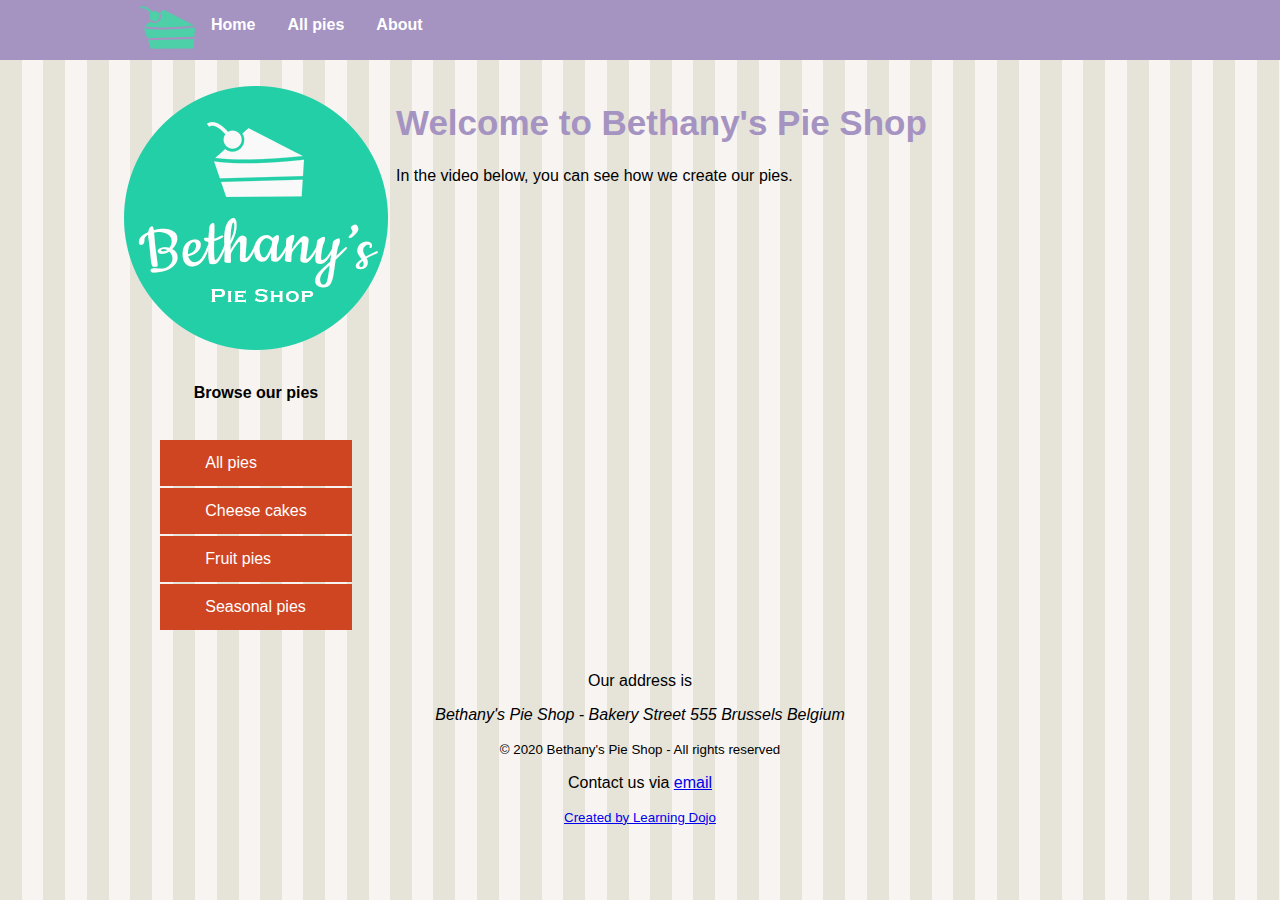
<file: 03/demos/Project Files/02 Finshed/pages/about.html>
<!DOCTYPE html>
<html>

<head>
    <meta charset="utf-8">
    <title>Welcome to Bethany's Pie Shop!</title>
    <meta name="author" content="Bethany's Pie Shop">
    <meta name="description" content="Store front for Bethany's Pie Shop">
    <meta name="viewport" content="width=device-width, initial-scale=1">
    <link rel="icon" type="image/png" href="favicon.png">
    <link rel="stylesheet" type="text/css" href="../css/styles.css">
</head>

<body>
    <header id="mainheader">
        <nav>
            <ul>
                <li><img src="../images/cake.svg" height="55" /></li>
                <li><a href="../index.html">Home</a></li>
                <li><a href="pieoverview.html">All pies</a></li>
                <li><a href="about.html">About</a></li>
            </ul>
        </nav>
    </header>
    <div class="mainContent">
        <aside class="leftmenu">
            <a href="index.html"><img src="../images/bethanylogo.png" /></a>

            <header>
                <h4 style="text-align: center;">Browse our pies</h4>
            </header>
            <ul>
                <a href="pieoverview.html"><li>All pies</li></a>
                <a href="cheesecakes.html"><li>Cheese cakes</li></a>
                <a href="fruitpies.html"><li>Fruit pies</li></a>
                <a href="seasonalpies.html"><li>Seasonal pies</li></a>
            </ul>
        </aside>
        <main class="main">
            <article>
                <header>
                    <h1 class="pageTitle">Welcome to Bethany's Pie Shop</h1>
                </header>
                
                <p>In the video below, you can see how we create our pies.</p>
                <iframe width="560" height="315" src="https://www.youtube.com/embed/rmMwNp_k36I" frameborder="0" allow="accelerometer; autoplay; encrypted-media; gyroscope; picture-in-picture" allowfullscreen></iframe>
            </article>
        </main>

    </div>

    <footer>
        <p>Our address is</p>
        <address>Bethany's Pie Shop - Bakery Street 555 Brussels Belgium</address>
        <p><small>&copy; 2020 Bethany's Pie Shop - All rights reserved</small></p>
        <p>Contact us via <a href="mailto:info@bethanyspieshop.com">email</a></p>
        <p><small><a href="https://www.learningdojo.net">Created by Learning Dojo</a></small></p>
    </footer>

</body>

</html>
</file>
<file: 03/demos/Project Files/01 Starter/css/styles.css>
/*Main Area*/
body {
    margin-top: 0px;
    font-family: 'Segoe UI', Tahoma, Geneva, Verdana, sans-serif;
    margin-left: auto;
    margin-right: auto;
    background-color: #e6e4d9;
    background-image: url('../images/pattern.png');
}

#mainheader {
    background-color: #a593c2;
}

/*Top Menu*/

nav {
    height: 60px;
    width: 1000px;
    margin: 0 auto 20px;
}

nav>ul {
    list-style-type: none;
    margin: 0;
    padding: 0;
    overflow: hidden;
}

nav>ul>li {
    float: left;
}

nav>ul>li a {
    display: block;
    color: white;
    text-align: center;
    padding: 16px;
    text-decoration: none;
    font-weight: bold;
}

/*Side Menu*/

.mainContent ul{
    padding-inline-start: 0;
    margin-right: 0;
    padding: .5rem;
    
}

.mainContent ul>a>li{
    background-color: #cf4522;
    color: #fff;
    list-style: none;
    padding: 14px 25px;
    display: block;
    cursor: pointer;
    margin-bottom: 2px;
}

.mainContent ul>a>li:hover{
    background-color: #B43110;
}

.mainContent ul>a{
    text-decoration: none;
    color: #fff;
}

.mainContent{
    margin-left: auto;
    margin-right: auto;
    display: flex;
    flex-direction: row;
    flex-wrap: wrap;
}

.pieGallery{
    display: flex;
    flex-direction:row;
    width: 60%;
    flex-wrap: wrap;
    align-content: flex-start;
}

.pieCard{
    display: flex;
    flex-direction: column;
    margin: .7rem 0;
    /* align-items: center; */
    background-color: #fff;
   padding: .5rem;
    box-shadow: 0 2px 4px rgba(0, 0, 0, .3);
}

.pieCard>h5, .pieCard>p{
    margin: .2rem 0;
}

.cardRow{
    display: flex;
    flex-direction: row;
    justify-content: space-between;
    align-items: center;
}

.cardRow>h5, .pieCard>p{
    margin: .2rem 0;
}
/*Main Content*/



.pageTitle{
    font-size:35px;
    color:#a593c2;
}

.box{
    width:100px;
    height:100px;
    background-color:red;
    margin: 5px 10px;
}

.main{
    display: flex;
    flex-direction: column;
    width: 60%;
    /* background-color: blue; */
}

.pieRow{
    display: flex;
    flex-direction: row;
    margin-bottom: 10px;
    justify-content: space-between;
    flex-wrap: wrap;
    align-items: center;

}

.leftMenu{
    display: flex;
    flex-direction: column;
    align-items: center;
}

/*Footer*/
footer {
    display: flex;
    flex-direction: column-reverse;
}

footer > p, footer > address{
        margin: .5rem 0;
        align-items: center;
}
</file>
<file: 03/demos/Project Files/02 Finshed/css/styles.css>
/*Main Area*/
body {
    margin-top: 0px;
    font-family: 'Segoe UI', Tahoma, Geneva, Verdana, sans-serif;
    margin-left: auto;
    margin-right: auto;
    background-color: #e6e4d9;
    background-image: url('../images/pattern.png');
}

#mainheader {
    background-color: #a593c2;
}

/*Top Menu*/

nav {
    height: 60px;
    width: 1000px;
    margin: 0 auto 20px;
}

nav>ul {
    list-style-type: none;
    margin: 0;
    padding: 0;
    overflow: hidden;
}

nav>ul>li {
    float: left;
}

nav>ul>li a {
    display: block;
    color: white;
    text-align: center;
    padding: 16px;
    text-decoration: none;
    font-weight: bold;
}

/*Side Menu*/

.leftmenu ul{
    padding-inline-start: 0;
    margin-right: 0;
}

.leftmenu ul>a>li{
    background-color: #cf4522;
    color: #fff;
    list-style: none;
    padding: 14px 45px;
    display: block;
    cursor: pointer;
    margin-bottom: 2px;
}

.leftmenu ul>a>li:hover{
    background-color: #B43110;
}

.leftmenu ul>a{
    text-decoration: none;
    color: #fff;
}

.leftmenu{
    display: flex;
    flex-direction: column;
    align-items: center;
}

/*Main Content*/

.mainContent{
    display: flex;
    flex-direction: row;
    justify-content: center;
    flex-wrap: wrap;
}

.pageTitle{
    font-size:35px;
    color:#a593c2;
}

/*Pie Rows*/

.main{
    display: flex;
    flex-direction: column;
    width: 60%;
}

.pieRow{
    display: flex;
    flex-direction: row;
    justify-content: space-between;
    margin-bottom: 10px;
    flex-wrap: wrap;
    align-items: center;
}

.pieGallery{
    display: flex;
    flex-direction: row;
    width: 60%;
    flex-wrap: wrap;
    align-content: flex-start;
}

.pieCard{
    display: flex;
    flex-flow: column wrap;
    margin: .4rem;
    padding: .5rem;
    background-color: #fff;
    box-shadow: 0 2px 4px rgba(0, 0, 0, .3);
}

.pieCard h5, .pieCard p{
    margin: .2rem 0;
}

.cardRow{
    display: flex;
    flex-direction: row;
    justify-content: space-between;
    align-items: center;
}

/*Footer*/

footer {
    display: flex;
    flex-direction: column;
    align-items: center;
    margin-top: 1rem;
}

footer > p, footer > address{
    margin: .5rem 0;
}

/*Test*/
.box{
    width: 200px;
    height: 100px;
    background-color: red;
    margin: 5px 10px;
}
</file>
<file: 04/demos/Project Files/02 Finshed/css/styles.css>
/*Main Area*/
body {
    margin-top: 0px;
    font-family: 'Segoe UI', Tahoma, Geneva, Verdana, sans-serif;
    margin-left: auto;
    margin-right: auto;
    background-color: #e6e4d9;
    background-image: url('../images/pattern.png');
}

#mainheader {
    background-color: #a593c2;
}

/*Top Menu*/

nav {
    height: 60px;
    width: 1000px;
    margin: 0 auto 20px;
}

nav>ul {
    list-style-type: none;
    margin: 0;
    padding: 0;
    overflow: hidden;
}

nav>ul>li {
    float: left;
}

nav>ul>li a {
    display: block;
    color: white;
    text-align: center;
    padding: 16px;
    text-decoration: none;
    font-weight: bold;
}

/*Side Menu*/

.leftmenu ul{
    padding-inline-start: 0;
    margin-right: 0;
}

.leftmenu ul>a>li{
    background-color: #cf4522;
    color: #fff;
    list-style: none;
    padding: 14px 45px;
    display: block;
    cursor: pointer;
    margin-bottom: 2px;
}

.leftmenu ul>a>li:hover{
    background-color: #B43110;
}

.leftmenu ul>a{
    text-decoration: none;
    color: #fff;
}

.leftmenu{
    display: flex;
    flex-direction: column;
    align-items: center;
}

/*Main Content*/

.mainContent{
    display: flex;
    flex-direction: row;
    justify-content: center;
    flex-wrap: wrap;
}

.pageTitle{
    font-size:35px;
    color:#a593c2;
}

.centerImage{
    align-self: flex-end;
}

/*Pie Rows*/

.main{
    display: flex;
    flex-direction: column;
    flex-basis: 70%;
}

.pieRow{
    display: flex;
    flex-direction: row;
    margin-bottom: 10px;
    flex-wrap: wrap;
    align-items: center;
    background-color: #fff;
    box-shadow: 0 2px 4px rgba(0, 0, 0, .3);
    padding-right: .5rem;
}

.pieRow h5, .pieRow p{
    margin: 0;
}

.pieRow > div{
    flex-grow: 2;
    padding-left: .5rem;
}

.pieRow > small{
    flex-shrink: 3;
}

.pieGallery{
    display: flex;
    flex-direction: row;
    flex-basis: 60%;
    flex-wrap: wrap;
    align-content: flex-start;
}

.pieCard{
    display: flex;
    flex-flow: column wrap;
    margin: .4rem;
    padding: .5rem;
    background-color: #fff;
    box-shadow: 0 2px 4px rgba(0, 0, 0, .3);
    flex-grow: 2;
}

.pieCard h5, .pieCard p{
    margin: .2rem 0;
}

.pieCard > img{
    align-self: center;
}

#promos{
    align-self: center;
    background-color: #fff;
    padding: 10px 20px;
    box-shadow: 0 2px 4px rgba(0, 0, 0, .3);
    border-radius: 25px;
}

#promos > h3{
    margin: 0;
}

.cardRow{
    display: flex;
    flex-direction: row;
    justify-content: space-between;
    align-items: center;
}

/*About*/
.container {
    position: relative;
    width: 100%;
    height: 0;
    padding-bottom: 56.25%;
}
.video {
    position: absolute;
    top: 0;
    left: 0;
    width: 100%;
    height: 100%;
}


/*Footer*/

footer {
    display: flex;
    flex-direction: column;
    align-items: center;
    margin-top: 1rem;
}

footer > p, footer > address{
    margin: .5rem 0;
}

/*Responsive code*/
@media screen and (max-width: 600px) {
    .leftmenu{
        order: 2;
    }
    .main{
        flex-basis: 90%!important;
    }
    .pieGallery{
        flex-basis: 90%!important;
    }
}

/*Test*/
.box{
    width: 200px;
    height: 100px;
    background-color: red;
    margin: 5px 10px;
}
</file>
